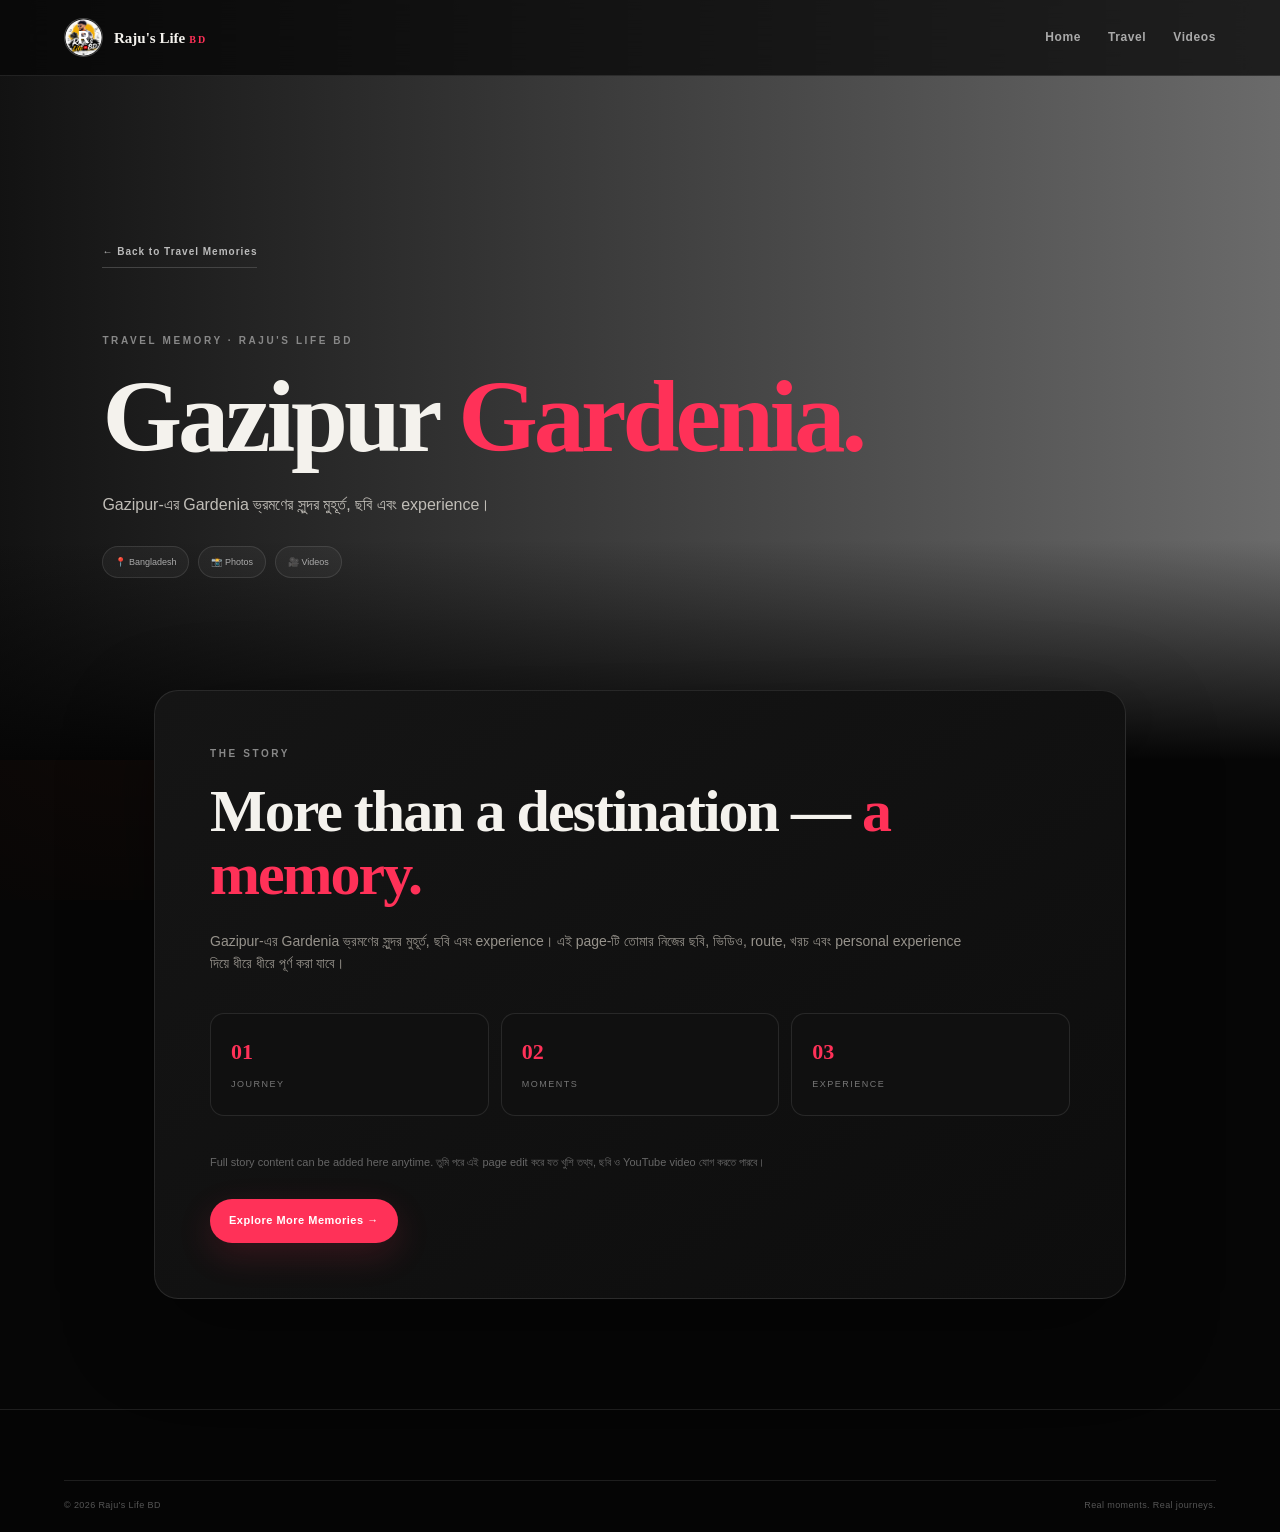
<file: gardenia.html>
<!doctype html><html lang="en"><head><meta charset="utf-8"><meta name="viewport" content="width=device-width,initial-scale=1.0"><title>Gardenia | Raju's Life BD</title><meta name="description" content="Gazipur-এর Gardenia ভ্রমণের সুন্দর মুহূর্ত, ছবি এবং experience।"><meta name="robots" content="index, follow"><link rel="stylesheet" href="style.css"></head><body class="story-page"><div class="page-bg"></div><header class="header"><a class="brand" href="index.html#home"><span class="brand-mark"><img src="logo.jpg" alt="Raju's Life BD logo"><span>R</span></span><span><strong>Raju's Life</strong><small>BD</small></span></a><nav class="nav story-nav"><a href="index.html#home">Home</a><a href="index.html#travel">Travel</a><a href="index.html#videos">Videos</a></nav></header><main class="story-hero" style="background-image:linear-gradient(90deg,rgba(5,5,5,.94),rgba(5,5,5,.55)),url('travel.jpg')"><div class="story-content"><a class="back-link" href="index.html#travel">← Back to Travel Memories</a><p class="eyebrow">TRAVEL MEMORY · RAJU'S LIFE BD</p><h1>Gazipur <span>Gardenia.</span></h1><p class="story-lead">Gazipur-এর Gardenia ভ্রমণের সুন্দর মুহূর্ত, ছবি এবং experience।</p><div class="story-chips"><span>📍 Bangladesh</span><span>📸 Photos</span><span>🎥 Videos</span></div></div></main><section class="story-body"><div class="story-card"><p class="eyebrow">THE STORY</p><h2>More than a destination —<span> a memory.</span></h2><p>Gazipur-এর Gardenia ভ্রমণের সুন্দর মুহূর্ত, ছবি এবং experience। এই page-টি তোমার নিজের ছবি, ভিডিও, route, খরচ এবং personal experience দিয়ে ধীরে ধীরে পূর্ণ করা যাবে।</p><div class="story-placeholders"><div><b>01</b><span>Journey</span></div><div><b>02</b><span>Moments</span></div><div><b>03</b><span>Experience</span></div></div><p class="story-note">Full story content can be added here anytime. তুমি পরে এই page edit করে যত খুশি তথ্য, ছবি ও YouTube video যোগ করতে পারবে।</p><a class="btn btn-primary" href="index.html#travel">Explore More Memories →</a></div></section><footer class="footer"><div class="footer-bottom"><span>© 2026 Raju's Life BD</span><span>Real moments. Real journeys.</span></div></footer></body></html>
</file>
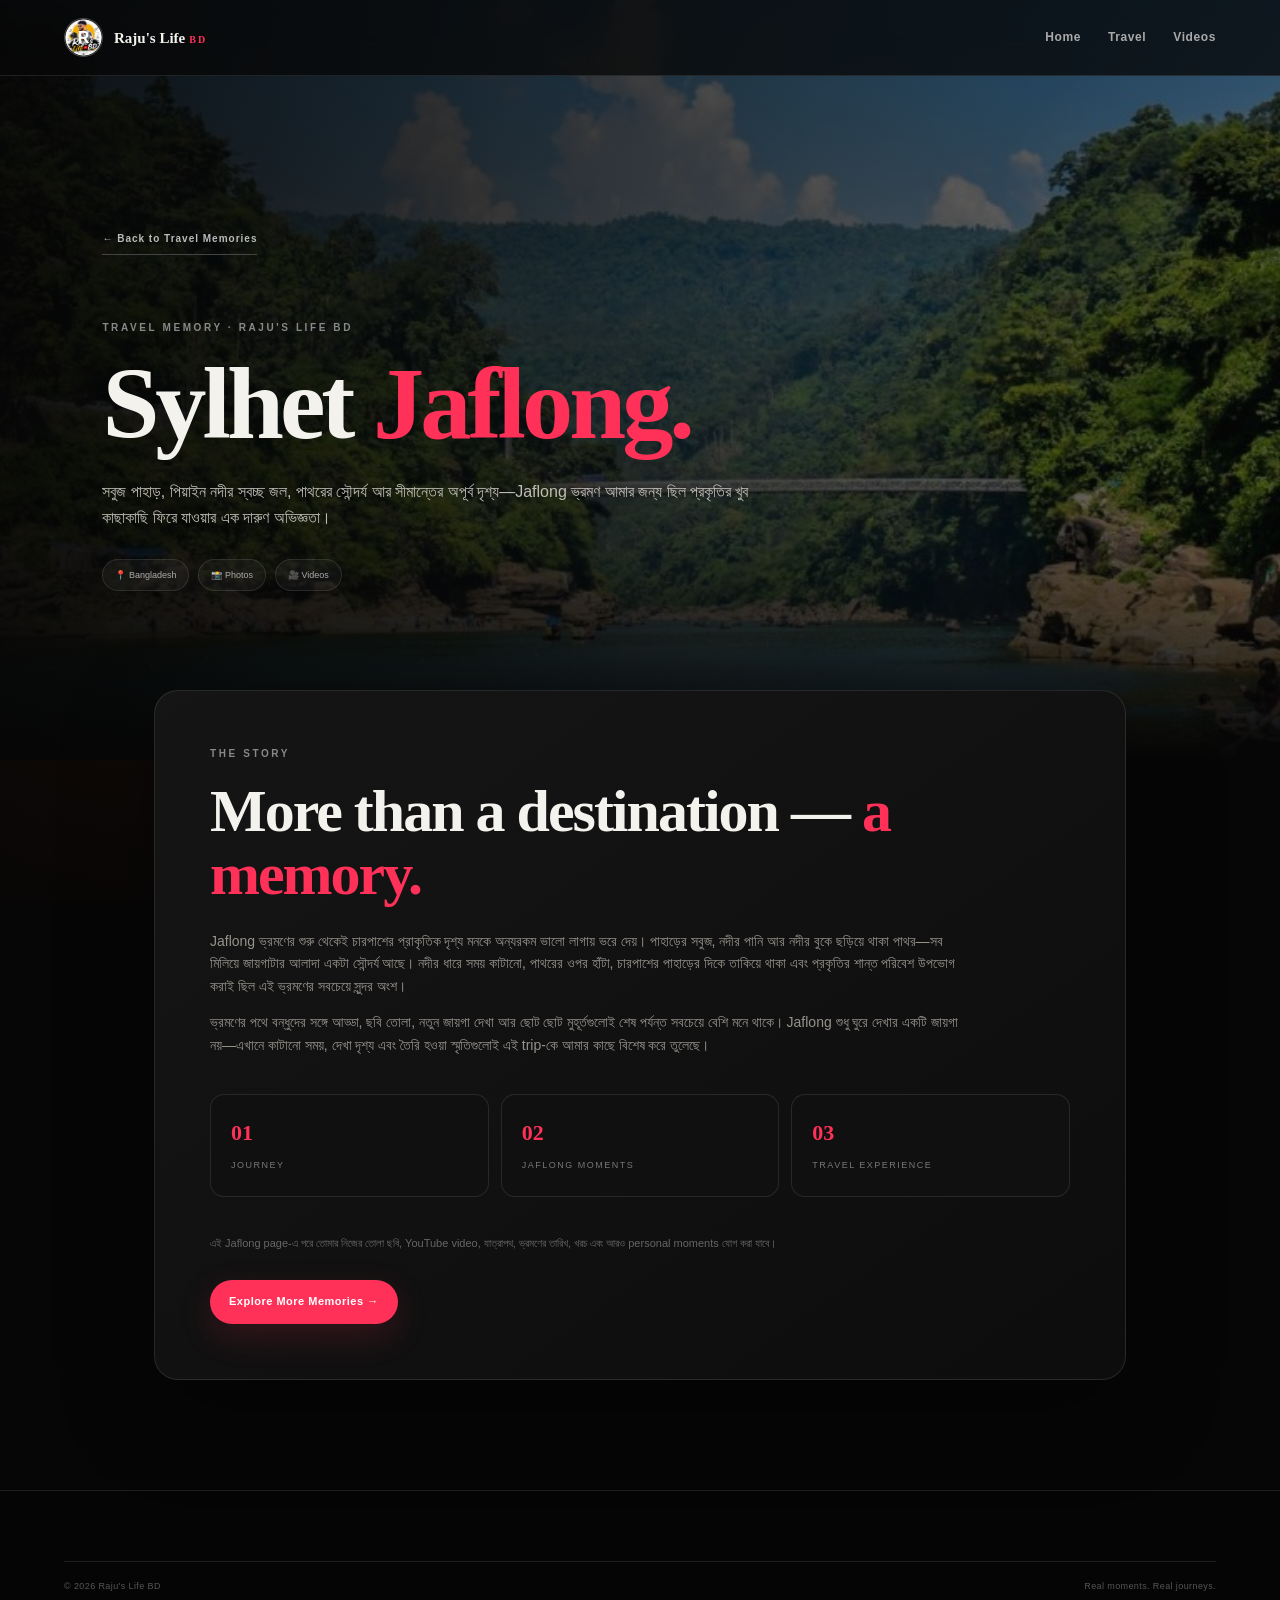
<file: Jaflong.html>
<!doctype html><html lang="en"><head><meta charset="utf-8"><meta name="viewport" content="width=device-width,initial-scale=1.0"><title>Jaflong | Raju's Life BD</title><meta name="description" content="Jaflong-এর পাহাড়, পাথর, নদী আর সীমান্তঘেঁষা প্রকৃতির স্মৃতি।"><meta name="robots" content="index, follow"><link rel="stylesheet" href="style.css"></head><body class="story-page"><div class="page-bg"></div><header class="header"><a class="brand" href="index.html#home"><span class="brand-mark"><img src="logo.jpg" alt="Raju's Life BD logo"><span>R</span></span><span><strong>Raju's Life</strong><small>BD</small></span></a><nav class="nav story-nav"><a href="index.html#home">Home</a><a href="index.html#travel">Travel</a><a href="index.html#videos">Videos</a></nav></header><main class="story-hero" style="background-image:linear-gradient(90deg,rgba(5,5,5,.94),rgba(5,5,5,.55)),url('Jaflong.jpg')"><div class="story-content"><a class="back-link" href="index.html#travel">← Back to Travel Memories</a><p class="eyebrow">TRAVEL MEMORY · RAJU'S LIFE BD</p><h1>Sylhet <span>Jaflong.</span></h1><p class="story-lead">সবুজ পাহাড়, পিয়াইন নদীর স্বচ্ছ জল, পাথরের সৌন্দর্য আর সীমান্তের অপূর্ব দৃশ্য—Jaflong ভ্রমণ আমার জন্য ছিল প্রকৃতির খুব কাছাকাছি ফিরে যাওয়ার এক দারুণ অভিজ্ঞতা।</p><div class="story-chips"><span>📍 Bangladesh</span><span>📸 Photos</span><span>🎥 Videos</span></div></div></main><section class="story-body"><div class="story-card"><p class="eyebrow">THE STORY</p><h2>More than a destination —<span> a memory.</span></h2><p>Jaflong ভ্রমণের শুরু থেকেই চারপাশের প্রাকৃতিক দৃশ্য মনকে অন্যরকম ভালো লাগায় ভরে দেয়। পাহাড়ের সবুজ, নদীর পানি আর নদীর বুকে ছড়িয়ে থাকা পাথর—সব মিলিয়ে জায়গাটার আলাদা একটা সৌন্দর্য আছে। নদীর ধারে সময় কাটানো, পাথরের ওপর হাঁটা, চারপাশের পাহাড়ের দিকে তাকিয়ে থাকা এবং প্রকৃতির শান্ত পরিবেশ উপভোগ করাই ছিল এই ভ্রমণের সবচেয়ে সুন্দর অংশ।</p>
<p>ভ্রমণের পথে বন্ধুদের সঙ্গে আড্ডা, ছবি তোলা, নতুন জায়গা দেখা আর ছোট ছোট মুহূর্তগুলোই শেষ পর্যন্ত সবচেয়ে বেশি মনে থাকে। Jaflong শুধু ঘুরে দেখার একটি জায়গা নয়—এখানে কাটানো সময়, দেখা দৃশ্য এবং তৈরি হওয়া স্মৃতিগুলোই এই trip-কে আমার কাছে বিশেষ করে তুলেছে।</p><div class="story-placeholders"><div><b>01</b><span>Journey</span></div><div><b>02</b><span>Jaflong Moments</span></div><div><b>03</b><span>Travel Experience</span></div></div><p class="story-note">এই Jaflong page-এ পরে তোমার নিজের তোলা ছবি, YouTube video, যাত্রাপথ, ভ্রমণের তারিখ, খরচ এবং আরও personal moments যোগ করা যাবে।</p><a class="btn btn-primary" href="index.html#travel">Explore More Memories →</a></div></section><footer class="footer"><div class="footer-bottom"><span>© 2026 Raju's Life BD</span><span>Real moments. Real journeys.</span></div></footer></body></html>
</file>
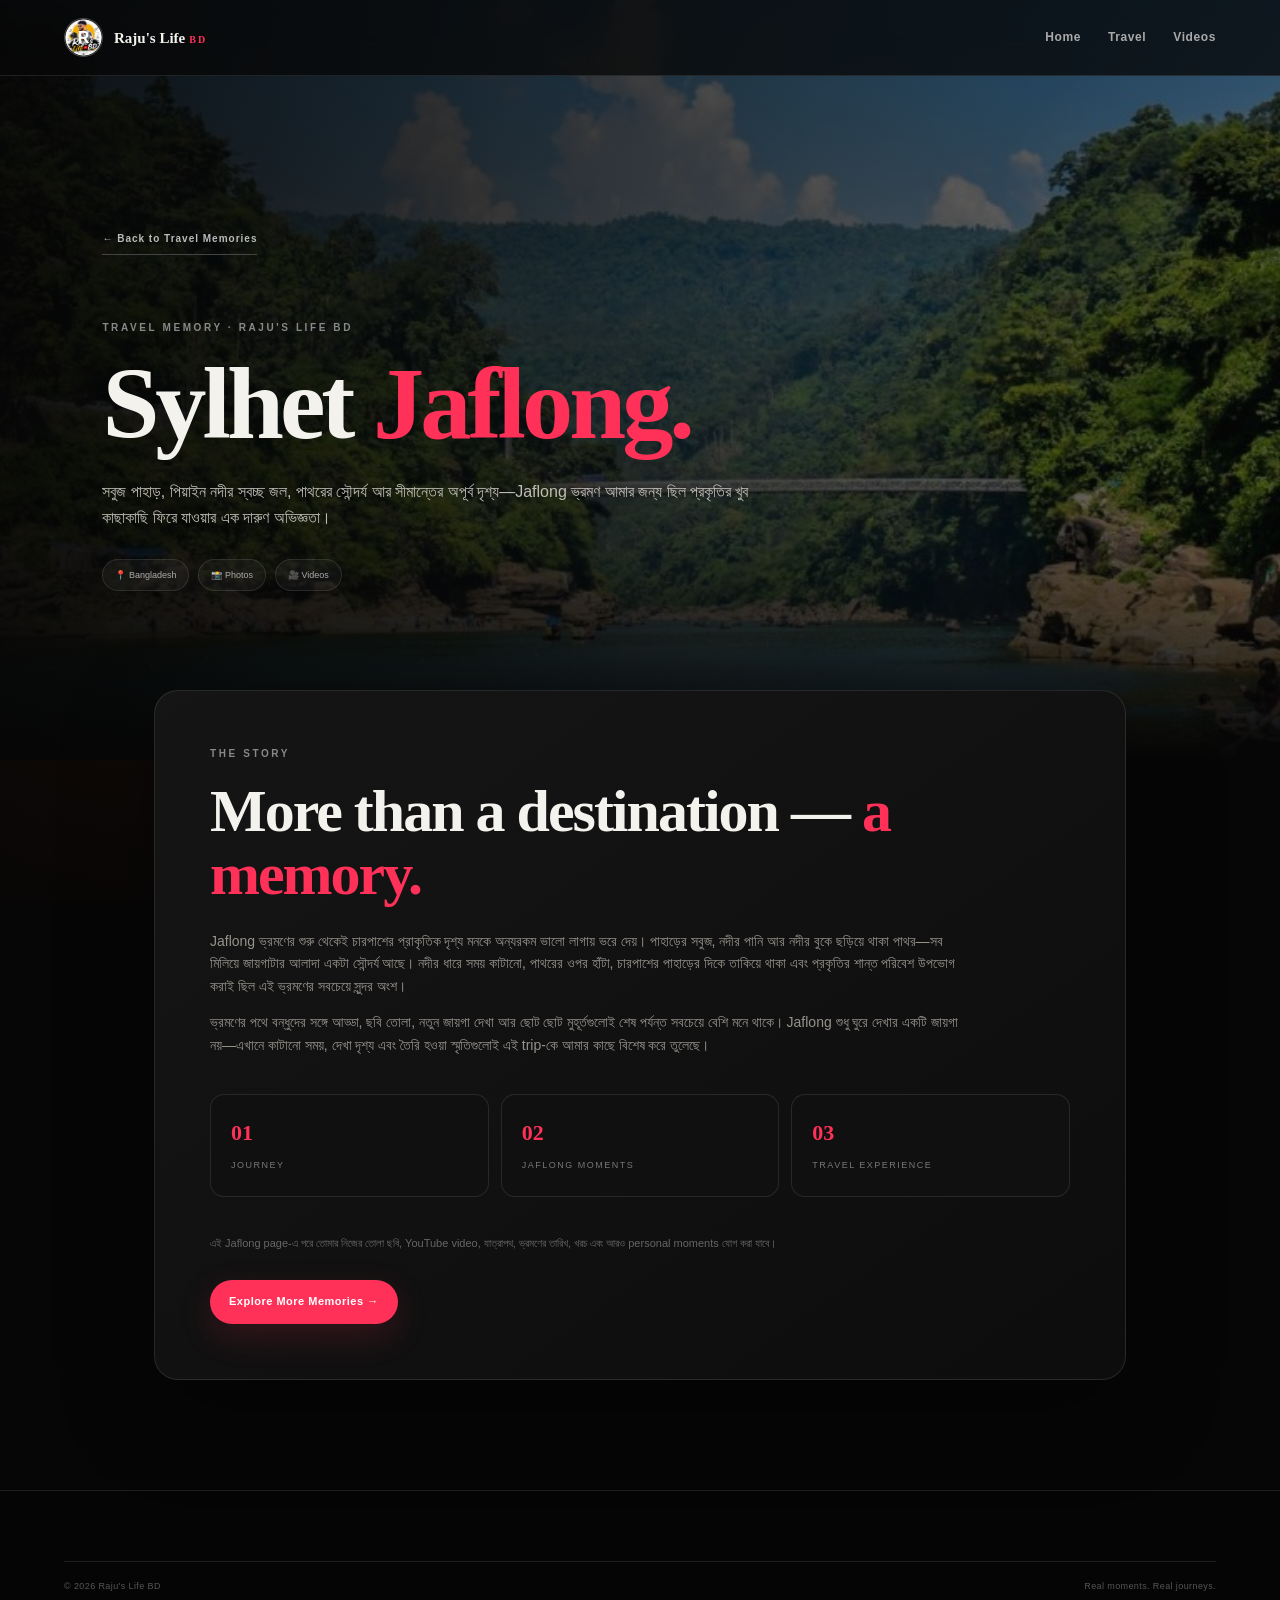
<file: jaflong.html>
<!doctype html><html lang="en"><head><meta charset="utf-8"><meta name="viewport" content="width=device-width,initial-scale=1.0"><title>Jaflong | Raju's Life BD</title><meta name="description" content="Jaflong-এর পাহাড়, পাথর, নদী আর সীমান্তঘেঁষা প্রকৃতির স্মৃতি।"><meta name="robots" content="index, follow"><link rel="stylesheet" href="style.css"></head><body class="story-page"><div class="page-bg"></div><header class="header"><a class="brand" href="index.html#home"><span class="brand-mark"><img src="logo.jpg" alt="Raju's Life BD logo"><span>R</span></span><span><strong>Raju's Life</strong><small>BD</small></span></a><nav class="nav story-nav"><a href="index.html#home">Home</a><a href="index.html#travel">Travel</a><a href="index.html#videos">Videos</a></nav></header><main class="story-hero" style="background-image:linear-gradient(90deg,rgba(5,5,5,.94),rgba(5,5,5,.55)),url('Jaflong.jpg')"><div class="story-content"><a class="back-link" href="index.html#travel">← Back to Travel Memories</a><p class="eyebrow">TRAVEL MEMORY · RAJU'S LIFE BD</p><h1>Sylhet <span>Jaflong.</span></h1><p class="story-lead">সবুজ পাহাড়, পিয়াইন নদীর স্বচ্ছ জল, পাথরের সৌন্দর্য আর সীমান্তের অপূর্ব দৃশ্য—Jaflong ভ্রমণ আমার জন্য ছিল প্রকৃতির খুব কাছাকাছি ফিরে যাওয়ার এক দারুণ অভিজ্ঞতা।</p><div class="story-chips"><span>📍 Bangladesh</span><span>📸 Photos</span><span>🎥 Videos</span></div></div></main><section class="story-body"><div class="story-card"><p class="eyebrow">THE STORY</p><h2>More than a destination —<span> a memory.</span></h2><p>Jaflong ভ্রমণের শুরু থেকেই চারপাশের প্রাকৃতিক দৃশ্য মনকে অন্যরকম ভালো লাগায় ভরে দেয়। পাহাড়ের সবুজ, নদীর পানি আর নদীর বুকে ছড়িয়ে থাকা পাথর—সব মিলিয়ে জায়গাটার আলাদা একটা সৌন্দর্য আছে। নদীর ধারে সময় কাটানো, পাথরের ওপর হাঁটা, চারপাশের পাহাড়ের দিকে তাকিয়ে থাকা এবং প্রকৃতির শান্ত পরিবেশ উপভোগ করাই ছিল এই ভ্রমণের সবচেয়ে সুন্দর অংশ।</p>
<p>ভ্রমণের পথে বন্ধুদের সঙ্গে আড্ডা, ছবি তোলা, নতুন জায়গা দেখা আর ছোট ছোট মুহূর্তগুলোই শেষ পর্যন্ত সবচেয়ে বেশি মনে থাকে। Jaflong শুধু ঘুরে দেখার একটি জায়গা নয়—এখানে কাটানো সময়, দেখা দৃশ্য এবং তৈরি হওয়া স্মৃতিগুলোই এই trip-কে আমার কাছে বিশেষ করে তুলেছে।</p><div class="story-placeholders"><div><b>01</b><span>Journey</span></div><div><b>02</b><span>Jaflong Moments</span></div><div><b>03</b><span>Travel Experience</span></div></div><p class="story-note">এই Jaflong page-এ পরে তোমার নিজের তোলা ছবি, YouTube video, যাত্রাপথ, ভ্রমণের তারিখ, খরচ এবং আরও personal moments যোগ করা যাবে।</p><a class="btn btn-primary" href="index.html#travel">Explore More Memories →</a></div></section><footer class="footer"><div class="footer-bottom"><span>© 2026 Raju's Life BD</span><span>Real moments. Real journeys.</span></div></footer></body></html>
</file>
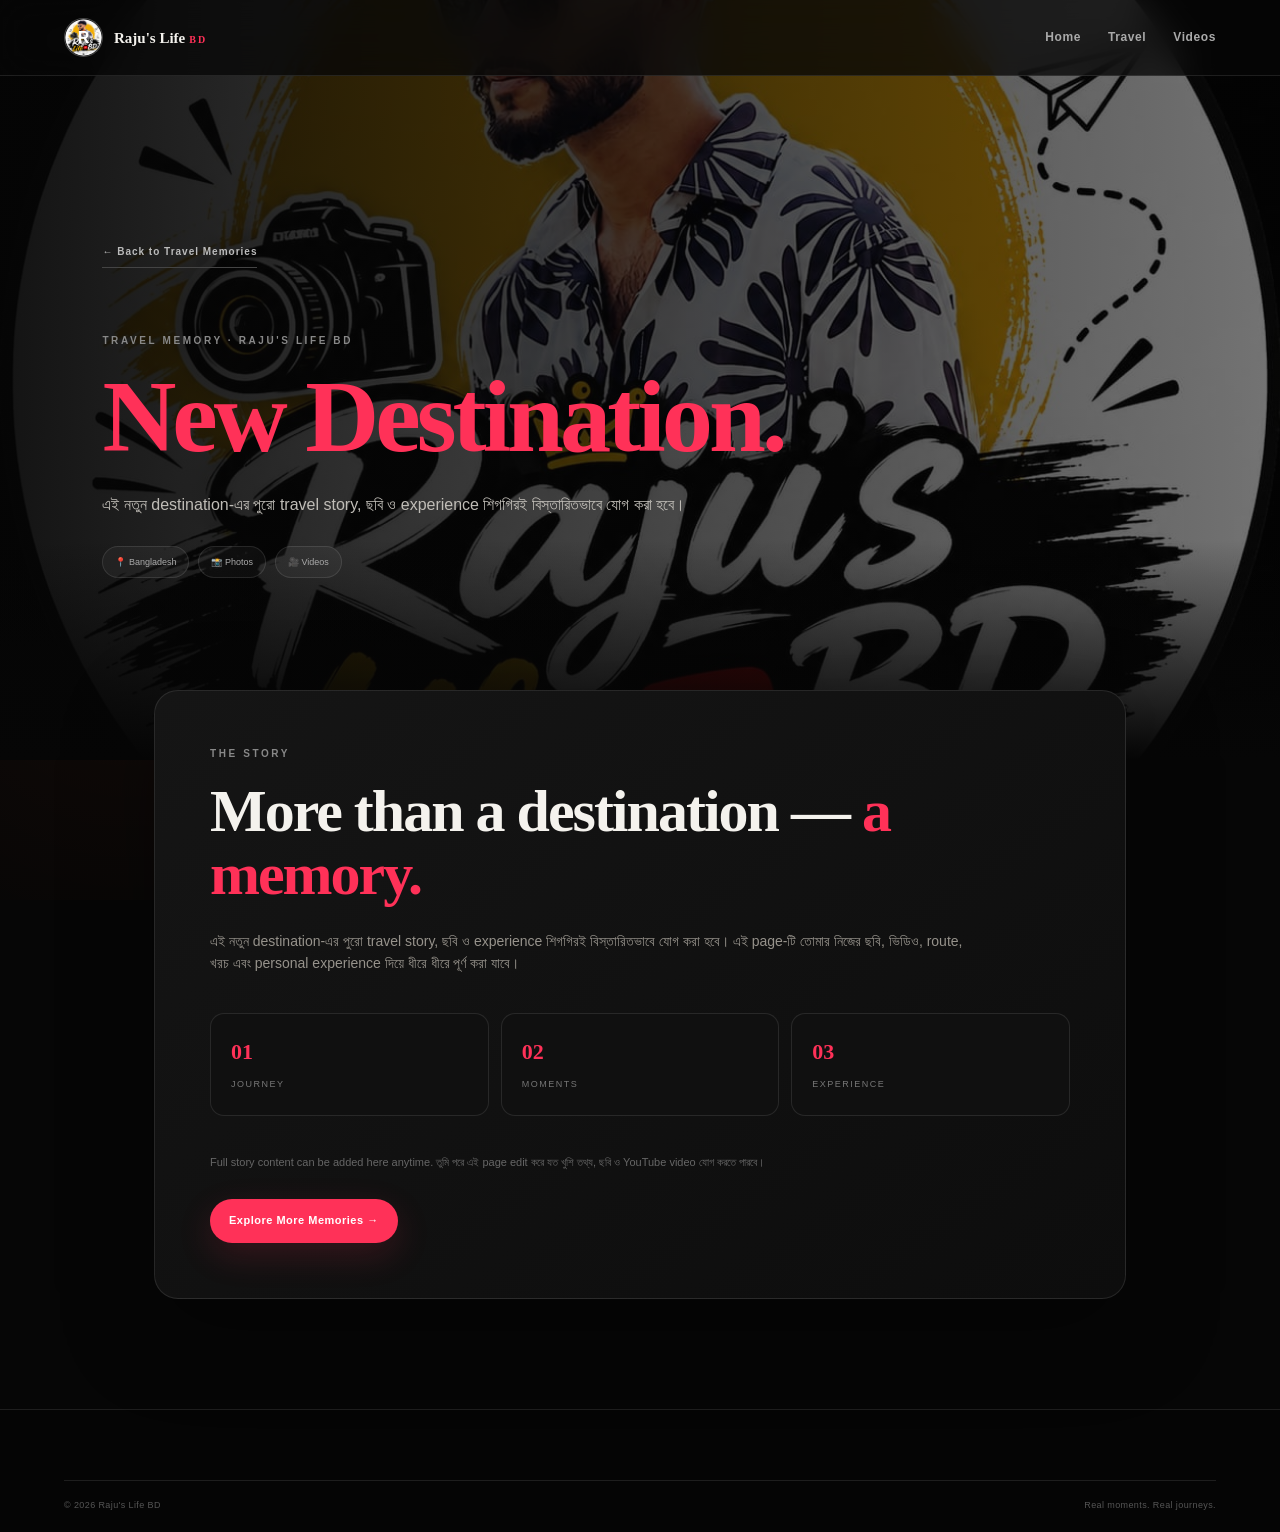
<file: new-destination.html>
<!doctype html><html lang="en"><head><meta charset="utf-8"><meta name="viewport" content="width=device-width,initial-scale=1.0"><title>New Destination | Raju's Life BD</title><meta name="description" content="এই নতুন destination-এর পুরো travel story, ছবি ও experience শিগগিরই বিস্তারিতভাবে যোগ করা হবে।"><meta name="robots" content="index, follow"><link rel="stylesheet" href="style.css"></head><body class="story-page"><div class="page-bg"></div><header class="header"><a class="brand" href="index.html#home"><span class="brand-mark"><img src="logo.jpg" alt="Raju's Life BD logo"><span>R</span></span><span><strong>Raju's Life</strong><small>BD</small></span></a><nav class="nav story-nav"><a href="index.html#home">Home</a><a href="index.html#travel">Travel</a><a href="index.html#videos">Videos</a></nav></header><main class="story-hero" style="background-image:linear-gradient(90deg,rgba(5,5,5,.94),rgba(5,5,5,.55)),url('profile.jpg')"><div class="story-content"><a class="back-link" href="index.html#travel">← Back to Travel Memories</a><p class="eyebrow">TRAVEL MEMORY · RAJU'S LIFE BD</p><h1><span>New Destination.</span></h1><p class="story-lead">এই নতুন destination-এর পুরো travel story, ছবি ও experience শিগগিরই বিস্তারিতভাবে যোগ করা হবে।</p><div class="story-chips"><span>📍 Bangladesh</span><span>📸 Photos</span><span>🎥 Videos</span></div></div></main><section class="story-body"><div class="story-card"><p class="eyebrow">THE STORY</p><h2>More than a destination —<span> a memory.</span></h2><p>এই নতুন destination-এর পুরো travel story, ছবি ও experience শিগগিরই বিস্তারিতভাবে যোগ করা হবে। এই page-টি তোমার নিজের ছবি, ভিডিও, route, খরচ এবং personal experience দিয়ে ধীরে ধীরে পূর্ণ করা যাবে।</p><div class="story-placeholders"><div><b>01</b><span>Journey</span></div><div><b>02</b><span>Moments</span></div><div><b>03</b><span>Experience</span></div></div><p class="story-note">Full story content can be added here anytime. তুমি পরে এই page edit করে যত খুশি তথ্য, ছবি ও YouTube video যোগ করতে পারবে।</p><a class="btn btn-primary" href="index.html#travel">Explore More Memories →</a></div></section><footer class="footer"><div class="footer-bottom"><span>© 2026 Raju's Life BD</span><span>Real moments. Real journeys.</span></div></footer></body></html>
</file>
<file: style.css>
:root{--bg:#070707;--panel:#101010;--panel2:#141414;--text:#f4f2ed;--muted:#a09d96;--line:rgba(255,255,255,.1);--accent:#ff3158;--accent2:#ff6b3d;--max:1240px}*{box-sizing:border-box}html{scroll-behavior:smooth}body{margin:0;background:var(--bg);color:var(--text);font-family:Inter,Arial,sans-serif;line-height:1.6;overflow-x:hidden}.page-bg{position:fixed;inset:0;background:radial-gradient(circle at 80% 10%,rgba(255,49,88,.08),transparent 28%),radial-gradient(circle at 10% 70%,rgba(255,107,61,.05),transparent 30%);pointer-events:none;z-index:-2}.noise{position:fixed;inset:0;opacity:.035;pointer-events:none;z-index:20;background-image:url("data:image/svg+xml,%3Csvg viewBox='0 0 180 180' xmlns='http://www.w3.org/2000/svg'%3E%3Cfilter id='n'%3E%3CfeTurbulence type='fractalNoise' baseFrequency='.9' numOctaves='3' stitchTiles='stitch'/%3E%3C/filter%3E%3Crect width='100%25' height='100%25' filter='url(%23n)' opacity='.7'/%3E%3C/svg%3E")}.header{height:76px;position:fixed;top:0;left:0;right:0;z-index:50;display:flex;align-items:center;justify-content:space-between;padding:0 5%;background:rgba(7,7,7,.76);backdrop-filter:blur(18px);border-bottom:1px solid var(--line)}.brand{display:flex;align-items:center;gap:11px;text-decoration:none;color:var(--text)}.brand-mark{width:39px;height:39px;border:1px solid rgba(255,255,255,.22);border-radius:50%;display:grid;place-items:center;overflow:hidden;position:relative;background:#111}.brand-mark img{width:100%;height:100%;object-fit:cover}.brand-mark span{position:absolute;font-weight:800;color:#fff}.brand>span:last-child{display:flex;align-items:baseline;gap:4px;font-family:Manrope}.brand strong{font-size:15px}.brand small{font-size:10px;color:var(--accent);font-weight:800;letter-spacing:2px}.nav{display:flex;gap:27px}.nav a{color:#aaa;text-decoration:none;font-size:12px;font-weight:700;letter-spacing:.6px;transition:.25s}.nav a:hover{color:#fff}.menu-toggle{display:none;background:none;border:0;color:#fff;font-size:24px}.social-strip{margin-top:76px;min-height:46px;padding:9px 5%;display:flex;justify-content:space-between;align-items:center;border-bottom:1px solid var(--line);background:#0b0b0b}.social-strip>span{font-size:9px;letter-spacing:2px;color:#777;font-weight:800}.social-links{display:flex;gap:8px;flex-wrap:wrap}.social-links a{color:#ddd;text-decoration:none;border:1px solid var(--line);padding:6px 11px;border-radius:999px;font-size:9px;font-weight:700;transition:.25s}.social-links a:hover{border-color:rgba(255,49,88,.65);color:#fff;transform:translateY(-1px)}.section{max-width:var(--max);margin:auto;padding:115px 5%}.hero{max-width:none;min-height:700px;padding:135px 8% 90px;position:relative;display:grid;grid-template-columns:1.2fr .8fr;align-items:center;overflow:hidden;background:linear-gradient(90deg,rgba(7,7,7,.98) 0%,rgba(7,7,7,.86) 38%,rgba(7,7,7,.43) 72%,rgba(7,7,7,.78) 100%),linear-gradient(0deg,rgba(7,7,7,.78),rgba(7,7,7,.25)),url('profile.jpg') center 24%/cover no-repeat}.hero:after{content:"";position:absolute;inset:auto 0 0;height:160px;background:linear-gradient(transparent,var(--bg));pointer-events:none}.hero-overlay{position:absolute;inset:0;background:radial-gradient(circle at 75% 40%,rgba(255,49,88,.13),transparent 25%);pointer-events:none}.hero-copy,.hero-profile{position:relative;z-index:2}.eyebrow{font-size:10px;letter-spacing:2.6px;color:#888;font-weight:800;margin:0 0 18px}.hero h1,.section h2{font-family:Poppins,Inter,sans-serif;line-height:1.04;letter-spacing:-2.5px;margin:0}.hero h1{font-size:clamp(50px,7vw,92px);max-width:850px}.hero h1 span,.section h2 span{color:var(--accent)}.lead{max-width:610px;color:#c0bdb6;font-size:16px;margin:26px 0 30px}.hero-actions{display:flex;gap:12px;flex-wrap:wrap}.btn{display:inline-flex;align-items:center;justify-content:center;gap:8px;padding:13px 19px;border-radius:999px;text-decoration:none;font-size:11px;font-weight:800;letter-spacing:.5px;transition:.25s}.btn-primary{background:var(--accent);color:#fff;box-shadow:0 12px 35px rgba(255,49,88,.16)}.btn-primary:hover{transform:translateY(-2px);box-shadow:0 15px 42px rgba(255,49,88,.25)}.btn-ghost{border:1px solid rgba(255,255,255,.2);color:#fff;background:rgba(0,0,0,.18)}.btn-ghost:hover{background:#fff;color:#000}.hero-meta{display:flex;gap:45px;margin-top:60px}.hero-meta div{display:flex;flex-direction:column}.hero-meta b{font-size:18px;font-family:Manrope}.hero-meta span{font-size:9px;color:#777;letter-spacing:1.5px;text-transform:uppercase}.hero-profile{justify-self:center;position:relative}.profile-ring{width:min(32vw,370px);height:min(32vw,370px);min-width:260px;min-height:260px;border-radius:50%;padding:9px;border:1px solid rgba(255,255,255,.22);background:rgba(0,0,0,.22);box-shadow:0 0 0 16px rgba(255,255,255,.025),0 30px 100px rgba(0,0,0,.55)}.profile-ring img{width:100%;height:100%;border-radius:50%;object-fit:cover}.profile-tag{position:absolute;bottom:15px;right:-22px;background:rgba(10,10,10,.88);backdrop-filter:blur(12px);border:1px solid var(--line);padding:13px 17px;border-radius:12px;box-shadow:0 12px 40px rgba(0,0,0,.35)}.profile-tag span{display:block;color:var(--accent);font-size:8px;letter-spacing:2px;font-weight:800}.profile-tag strong{font-size:12px}.marquee{overflow:hidden;border-block:1px solid var(--line);padding:13px 0;white-space:nowrap;color:#67645f;font-size:9px;letter-spacing:3px;font-weight:800}.marquee div{animation:marquee 25s linear infinite}@keyframes marquee{to{transform:translateX(-30%)}}.marquee i{color:var(--accent);font-style:normal;padding:0 18px}.section-head{margin-bottom:45px}.section-head.row{display:flex;justify-content:space-between;align-items:end;gap:30px}.section h2{font-size:clamp(42px,5vw,68px)}.section-description{max-width:460px;color:#8f8c86;font-size:14px}.travel-section{max-width:none;padding-top:95px;background:linear-gradient(180deg,rgba(255,255,255,.015),transparent)}.travel-heading{max-width:var(--max);margin:0 auto 45px}.travel-heading>*{max-width:var(--max)}.memory-grid{max-width:var(--max);margin:auto;display:grid;grid-template-columns:repeat(4,1fr);gap:14px}.memory-card{background:linear-gradient(145deg,#151515,#0d0d0d);border:1px solid var(--line);border-radius:18px;overflow:hidden;min-height:440px;display:flex;flex-direction:column;transition:.35s}.memory-card:hover{transform:translateY(-6px);border-color:rgba(255,49,88,.35);box-shadow:0 25px 65px rgba(0,0,0,.35)}.memory-image,.coming-image{height:190px;position:relative;overflow:hidden;background:#171717}.memory-image img{width:100%;height:100%;object-fit:cover;transition:.5s}.memory-card:hover .memory-image img{transform:scale(1.06)}.memory-image:after{content:"";position:absolute;inset:0;background:linear-gradient(0deg,rgba(0,0,0,.65),transparent 55%)}.memory-body{padding:19px 20px 21px;display:flex;flex-direction:column;flex:1}.memory-top{display:flex;justify-content:space-between;align-items:center;margin-bottom:15px}.memory-top span{font-size:10px;color:#666;font-weight:800}.memory-top em{font-style:normal;font-size:8px;letter-spacing:1.3px;color:var(--accent);font-weight:800}.memory-body h3{font-family:Manrope;font-size:21px;margin:0 0 7px;letter-spacing:-.5px}.memory-body p{color:#89857f;font-size:12px;margin:0 0 18px}.memory-btn{margin-top:auto;display:flex;align-items:center;justify-content:space-between;border-top:1px solid var(--line);padding-top:14px;text-decoration:none;color:#fff;font-size:10px;font-weight:800;letter-spacing:.8px}.memory-btn span{color:var(--accent);font-size:16px;transition:.2s}.memory-btn:hover span{transform:translateX(4px)}.coming-image{display:grid;place-items:center;background:radial-gradient(circle,rgba(255,49,88,.14),transparent 58%),#111}.coming-image div{font-size:55px;opacity:.8}.coming-image span{position:absolute;bottom:14px;left:15px;font-size:8px;letter-spacing:2px;color:var(--accent);font-weight:800}.disabled{color:#666;cursor:not-allowed}.about{background:#090909}.about-grid{display:grid;grid-template-columns:.8fr 1.2fr;gap:80px;align-items:center}.about-photo{height:560px;border-radius:20px;overflow:hidden;border:1px solid var(--line)}.about-photo img{width:100%;height:100%;object-fit:cover}.about-copy{max-width:650px}.about-copy p{color:#92908a;font-size:14px}.about-copy .big{font-size:23px;color:#eee;line-height:1.45}.signature{font-family:Poppins;font-size:18px;margin-top:35px;letter-spacing:1px}.signature span{color:var(--accent)}.dark-panel{max-width:none;background:#0c0c0c;border-block:1px solid var(--line)}.video-grid{max-width:var(--max);margin:auto;display:grid;grid-template-columns:repeat(4,1fr);gap:15px}.video-card{background:#131313;border:1px solid var(--line);border-radius:15px;overflow:hidden;text-decoration:none;color:#fff;transition:.3s}.video-card:hover{transform:translateY(-5px);border-color:rgba(255,49,88,.4)}.thumb{height:220px;position:relative;overflow:hidden}.thumb img{width:100%;height:100%;object-fit:cover}.play,.short-play{position:absolute;left:50%;top:50%;transform:translate(-50%,-50%);width:48px;height:48px;border-radius:50%;display:grid;place-items:center;background:rgba(255,49,88,.92);font-size:14px;padding-left:2px;box-shadow:0 10px 30px rgba(0,0,0,.3)}.video-info{padding:17px}.video-info h3{font-size:14px;margin:0 0 5px}.video-info p{margin:0;color:#777;font-size:9px;letter-spacing:1px}.text-link{color:#fff;text-decoration:none;font-size:10px;font-weight:800;border-bottom:1px solid var(--accent);padding-bottom:4px}.shorts-grid{display:grid;grid-template-columns:repeat(4,1fr);gap:15px}.short-card{height:390px;position:relative;border-radius:17px;overflow:hidden;border:1px solid var(--line);display:block;text-decoration:none;color:#fff;background:#111}.short-card img{width:100%;height:100%;object-fit:cover;transition:.5s}.short-card:hover img{transform:scale(1.05)}.short-card:after{content:"";position:absolute;inset:0;background:linear-gradient(transparent 45%,rgba(0,0,0,.9))}.short-title{position:absolute;bottom:18px;left:17px;right:17px;z-index:2;font-size:13px;font-weight:800}.short-play{z-index:2;width:42px;height:42px}.social-cta{max-width:none;text-align:center;background:radial-gradient(circle at 50% 35%,rgba(255,49,88,.1),transparent 30%)}.cta-inner{max-width:800px;margin:auto}.cta-inner p:not(.eyebrow){color:#85827c}.social-links.large{justify-content:center;margin-top:28px}.social-links.large a{padding:9px 14px}.gallery-grid{display:grid;grid-template-columns:repeat(4,1fr);gap:12px}.gallery-item{height:280px;border-radius:15px;overflow:hidden;border:1px solid var(--line)}.gallery-item img{width:100%;height:100%;object-fit:cover;transition:.5s}.gallery-item:hover img{transform:scale(1.05)}.contact{padding-bottom:80px}.contact-box{padding:55px;border:1px solid var(--line);border-radius:24px;background:linear-gradient(135deg,#141414,#0b0b0b);display:grid;grid-template-columns:1fr 1fr auto;gap:35px;align-items:end}.contact-box h2{font-size:48px}.contact-box>p{color:#888;font-size:13px;margin:0}.footer{padding:35px 5% 20px;border-top:1px solid var(--line);background:#050505}.footer-top{max-width:var(--max);margin:auto;display:flex;justify-content:space-between;align-items:center}.footer-top p{font-size:11px;color:#666}.footer-bottom{max-width:var(--max);margin:35px auto 0;padding-top:17px;border-top:1px solid var(--line);display:flex;justify-content:space-between;color:#555;font-size:9px;letter-spacing:.4px}.reveal{opacity:0;transform:translateY(22px);transition:opacity .8s ease,transform .8s ease}.reveal.show{opacity:1;transform:none}
@media(max-width:1100px){.memory-grid,.video-grid,.gallery-grid{grid-template-columns:repeat(2,1fr)}.hero{grid-template-columns:1fr}.hero-profile{display:none}.contact-box{grid-template-columns:1fr 1fr}.contact-box .btn{grid-column:1/-1;width:max-content}}
@media(max-width:760px){.header{height:68px;padding:0 5%}.social-strip{margin-top:68px;flex-direction:column;gap:8px;padding:10px 4%}.nav{display:none;position:absolute;top:68px;left:0;right:0;background:#080808;border-bottom:1px solid #222;padding:18px;flex-direction:column;align-items:center;gap:18px}.nav.open{display:flex}.menu-toggle{display:block}.section{padding:80px 5%}.hero{min-height:690px;padding:105px 6% 70px;background-position:58% center}.hero h1{font-size:51px}.hero-profile{display:block;position:absolute;right:-35px;bottom:55px;opacity:.42;z-index:1}.profile-ring{width:260px;height:260px;min-width:0;min-height:0}.hero-copy{z-index:3}.hero-meta{gap:25px;margin-top:40px}.memory-grid,.video-grid,.gallery-grid{grid-template-columns:1fr}.section-head.row{align-items:flex-start;flex-direction:column}.shorts-grid{grid-template-columns:repeat(2,1fr)}.short-card{height:320px}.about-grid{grid-template-columns:1fr;gap:35px}.about-photo{height:400px}.contact-box{grid-template-columns:1fr;padding:32px}.contact-box .btn{grid-column:auto;width:auto}.contact-box h2{font-size:42px}.footer-top,.footer-bottom{flex-direction:column;gap:12px;text-align:center}.footer-bottom{align-items:center}}
@media(max-width:500px){.shorts-grid{grid-template-columns:1fr}.short-card{max-width:340px;margin:auto}.hero-actions{flex-direction:column;align-items:stretch}.btn{width:100%}.memory-image{height:210px}.hero{background-position:63% center}}
/* PREMIUM TRAVEL STORY PAGES */
.story-page{background:#060606}.story-page .header{position:fixed}.story-nav{margin-left:auto}.story-hero{min-height:760px;padding:155px 8% 100px;background-position:center;background-size:cover;display:flex;align-items:center;position:relative}.story-hero:after{content:"";position:absolute;inset:auto 0 0;height:220px;background:linear-gradient(transparent,#060606);pointer-events:none}.story-content{max-width:850px;position:relative;z-index:2}.back-link{display:inline-block;color:#bbb;text-decoration:none;font-size:10px;font-weight:800;letter-spacing:1px;margin-bottom:65px;border-bottom:1px solid #444;padding-bottom:7px}.back-link:hover{color:#fff;border-color:var(--accent)}.story-content h1{font-family:Poppins;font-size:clamp(50px,8vw,105px);line-height:.98;letter-spacing:-4px;margin:0 0 25px}.story-content h1 span{color:var(--accent)}.story-lead{max-width:650px;color:#c0bdb7;font-size:16px}.story-chips{display:flex;gap:9px;flex-wrap:wrap;margin-top:28px}.story-chips span{border:1px solid var(--line);background:rgba(255,255,255,.04);padding:8px 12px;border-radius:999px;font-size:9px;color:#aaa}.story-body{max-width:1100px;margin:auto;padding:0 5% 110px}.story-card{margin-top:-70px;position:relative;z-index:3;background:linear-gradient(145deg,#151515,#0d0d0d);border:1px solid var(--line);border-radius:24px;padding:55px;box-shadow:0 30px 90px rgba(0,0,0,.35)}.story-card h2{font-family:Poppins;font-size:clamp(34px,5vw,60px);line-height:1.05;letter-spacing:-2px;margin:0 0 24px}.story-card h2 span{color:var(--accent)}.story-card>p:not(.eyebrow):not(.story-note){max-width:760px;color:#96928b;font-size:14px}.story-placeholders{display:grid;grid-template-columns:repeat(3,1fr);gap:12px;margin:38px 0}.story-placeholders div{border:1px solid var(--line);padding:20px;border-radius:14px;background:#101010}.story-placeholders b{display:block;color:var(--accent);font-family:Poppins;font-size:22px}.story-placeholders span{color:#777;font-size:9px;letter-spacing:1.5px;text-transform:uppercase}.story-note{color:#666;font-size:11px;margin:25px 0 28px}.story-page .footer{margin-top:0}
@media(max-width:760px){.story-nav{display:flex;flex-direction:row;gap:15px}.story-hero{min-height:680px;padding:120px 6% 80px}.back-link{margin-bottom:45px}.story-content h1{letter-spacing:-2.5px}.story-card{padding:32px;margin-top:-45px}.story-placeholders{grid-template-columns:1fr}.story-card .btn{width:auto}.story-page .nav a:nth-child(n+3){display:none}}
</file>
